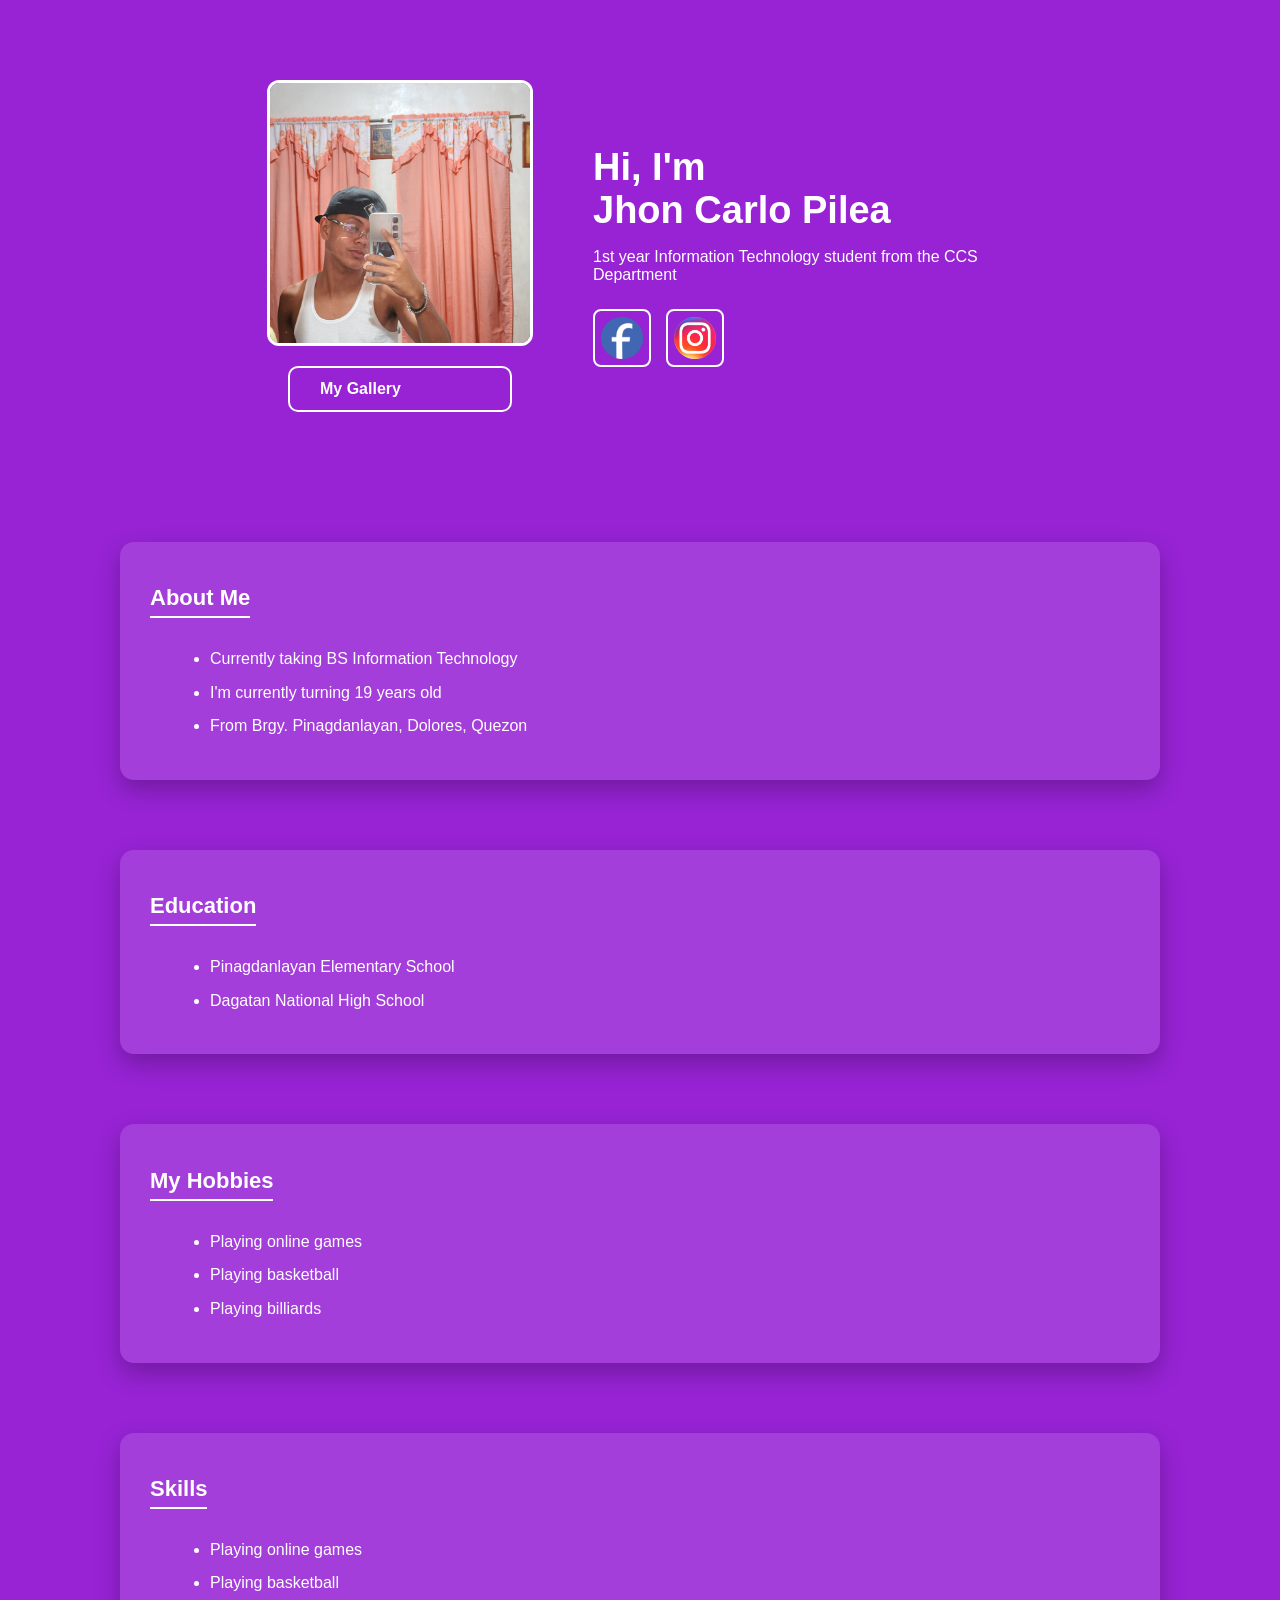
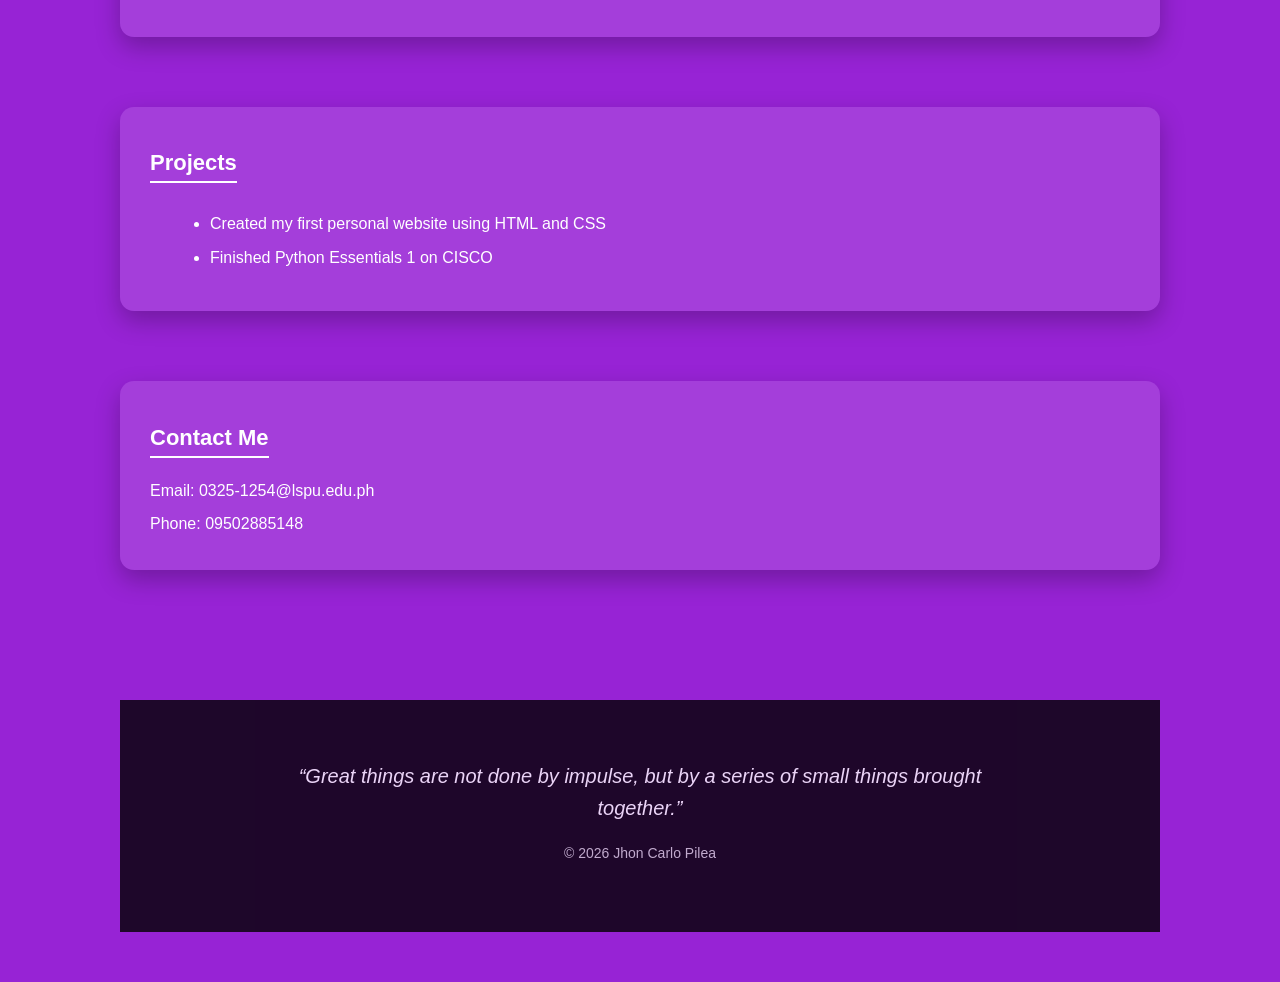
<file: index.html>
<!DOCTYPE html>
<html lang="en">
<head>
  <meta charset="UTF-8">
  <title>My Portfolio</title>
  <link rel="stylesheet" href="style.css">
  <meta name="viewport" content="width=device-width, initial-scale=1.0">

</head>
<body>

  <!-- HERO / TOP SECTION -->
  <header class="hero">

    <!-- LEFT SIDE -->
    <div class="hero-left">
      <img src="Selfie.jpg" alt="My Photo" class="profile-photo">

      <a href="gallery.html" class="gallery-btn">My Gallery</a>
    </div>

    <!-- RIGHT SIDE -->
    <div class="hero-right">
      <h1>Hi, I'm<br><span>Jhon Carlo Pilea</span></h1>

      <p>
        1st year Information Technology student from the CCS Department
      </p>

      <div class="social-icons">
        <a href="https://www.facebook.com/jhoncarlo.pilea" target="_blank">
          <img src="FB.webp" alt="Facebook">
        </a>

        <a href="https://www.instagram.com/_https.cr1o?igsh=MXBwZzhqNXlxZjU5eg==" target="_blank">
          <img src="IG.png" alt="Instagram">
        </a>
      </div>
    </div>

  </header>

  
  <main class="content">

    <section>
      <h2>About Me</h2>
      <ul>
        <li>Currently taking BS Information Technology</li>
        <li>I'm currently turning 19 years old</li>
        <li>From Brgy. Pinagdanlayan, Dolores, Quezon</li>
      </ul>
    </section>

    <section>
      <h2>Education</h2>
      <ul>
        <li>Pinagdanlayan Elementary School</li>
        <li>Dagatan National High School</li>
      </ul>
    </section>

    <section>
      <h2>My Hobbies</h2>
      <ul>
        <li>Playing online games</li>
        <li>Playing basketball</li>
        <li>Playing billiards</li>
      </ul>
    </section>

    <section>
      <h2>Skills</h2>
      <ul>
        <li>Playing online games</li>
        <li>Playing basketball</li>
      </ul>
    </section>

    <section>
      <h2>Projects</h2>
      <ul>
        <li>Created my first personal website using HTML and CSS</li>
        <li>Finished Python Essentials 1 on CISCO</li>
      </ul>
    </section>

    <section>
      <h2>Contact Me</h2>
      <p>Email: 0325-1254@lspu.edu.ph</p>
      <p>Phone: 09502885148</p>
    </section>

    <footer class="site-footer">
  <p class="quote">
    “Great things are not done by impulse, but by a series of small things brought together.”
  </p>
  <p class="copyright">
    © 2026 Jhon Carlo Pilea
  </p>
</footer>
</file>
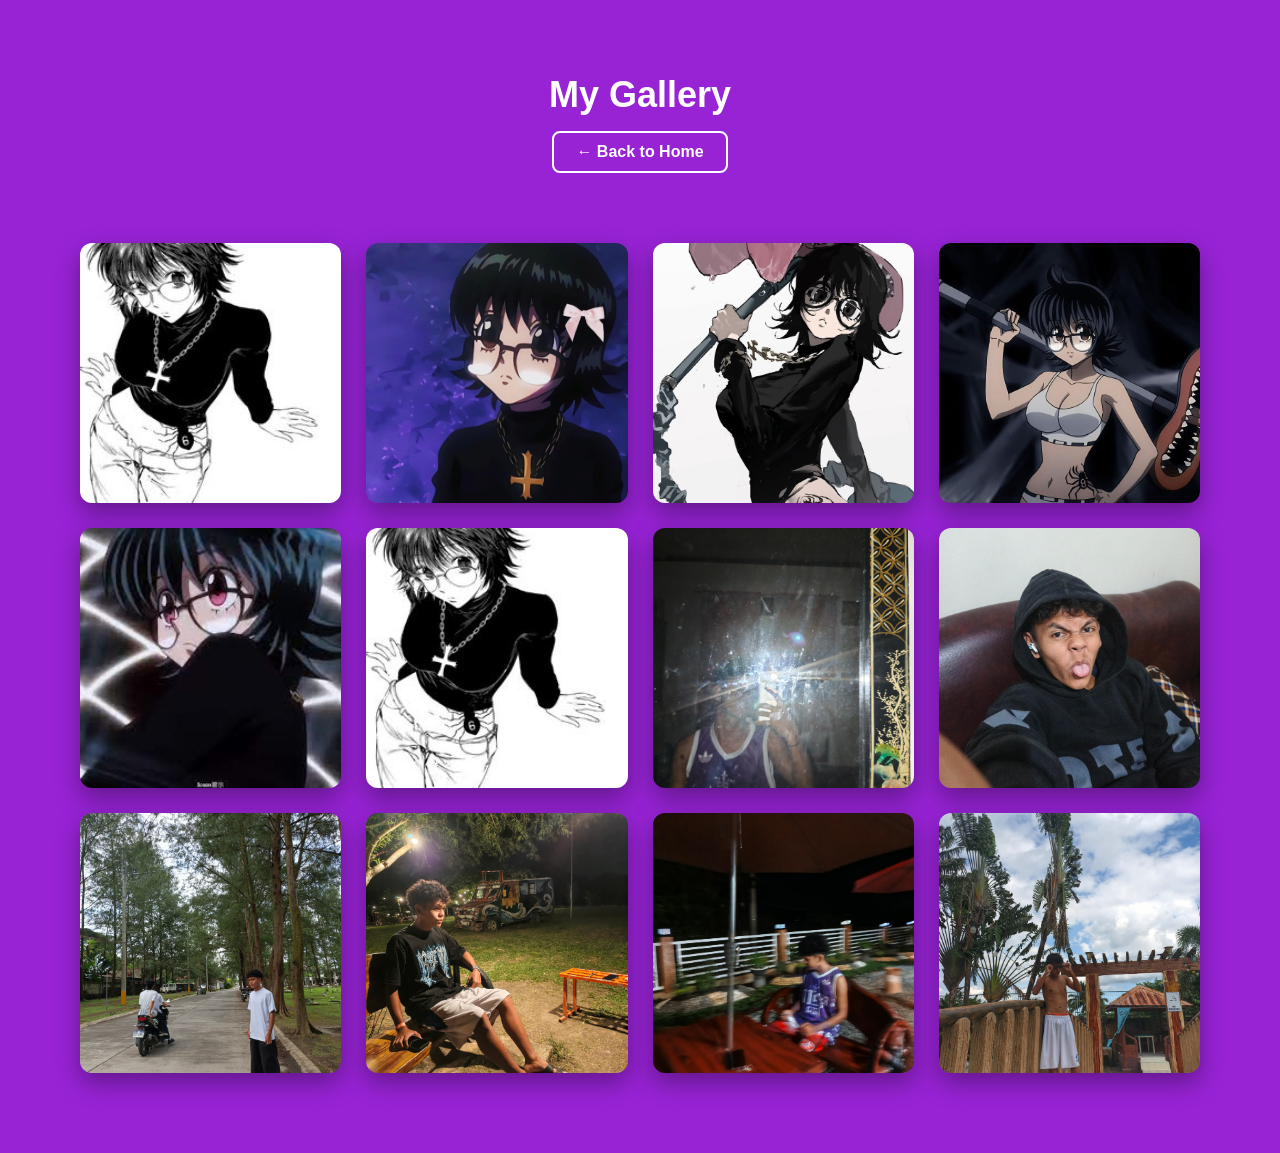
<file: gallery.html>
<!DOCTYPE html>
<html lang="en">
<head>
  <meta charset="UTF-8">
  <meta name="viewport" content="width=device-width, initial-scale=1.0">
  <title>My Gallery</title>
  <link rel="stylesheet" href="style.css">
</head>
<body>

  <header class="gallery-header">
    <h1>My Gallery</h1>
    <a href="index.html" class="back-btn">← Back to Home</a>
  </header>

  <main class="gallery-container">

    <img src="1.jpg" alt="Gallery photo 1">
    <img src="2.jpg" alt="Gallery photo 2">
    <img src="3.jpg" alt="Gallery photo 3">
    <img src="4.jpg" alt="Gallery photo 4">

    <img src="5.jpg" alt="Gallery photo 5">
    <img src="6.jpg" alt="Gallery photo 6">
    <img src="PILEA1.jpg" alt="Gallery photo 7">
    <img src="PILEA2.jpg" alt="Gallery photo 8">

    <img src="PILEA3.jpg" alt="Gallery photo 9">
    <img src="PILEA4.jpg" alt="Gallery photo 10">
    <img src="PILEA5.jpg" alt="Gallery photo 11">
    <img src="PILEA6.jpg" alt="Gallery photo 12">



    

  </main>

</body>
</html>
</file>
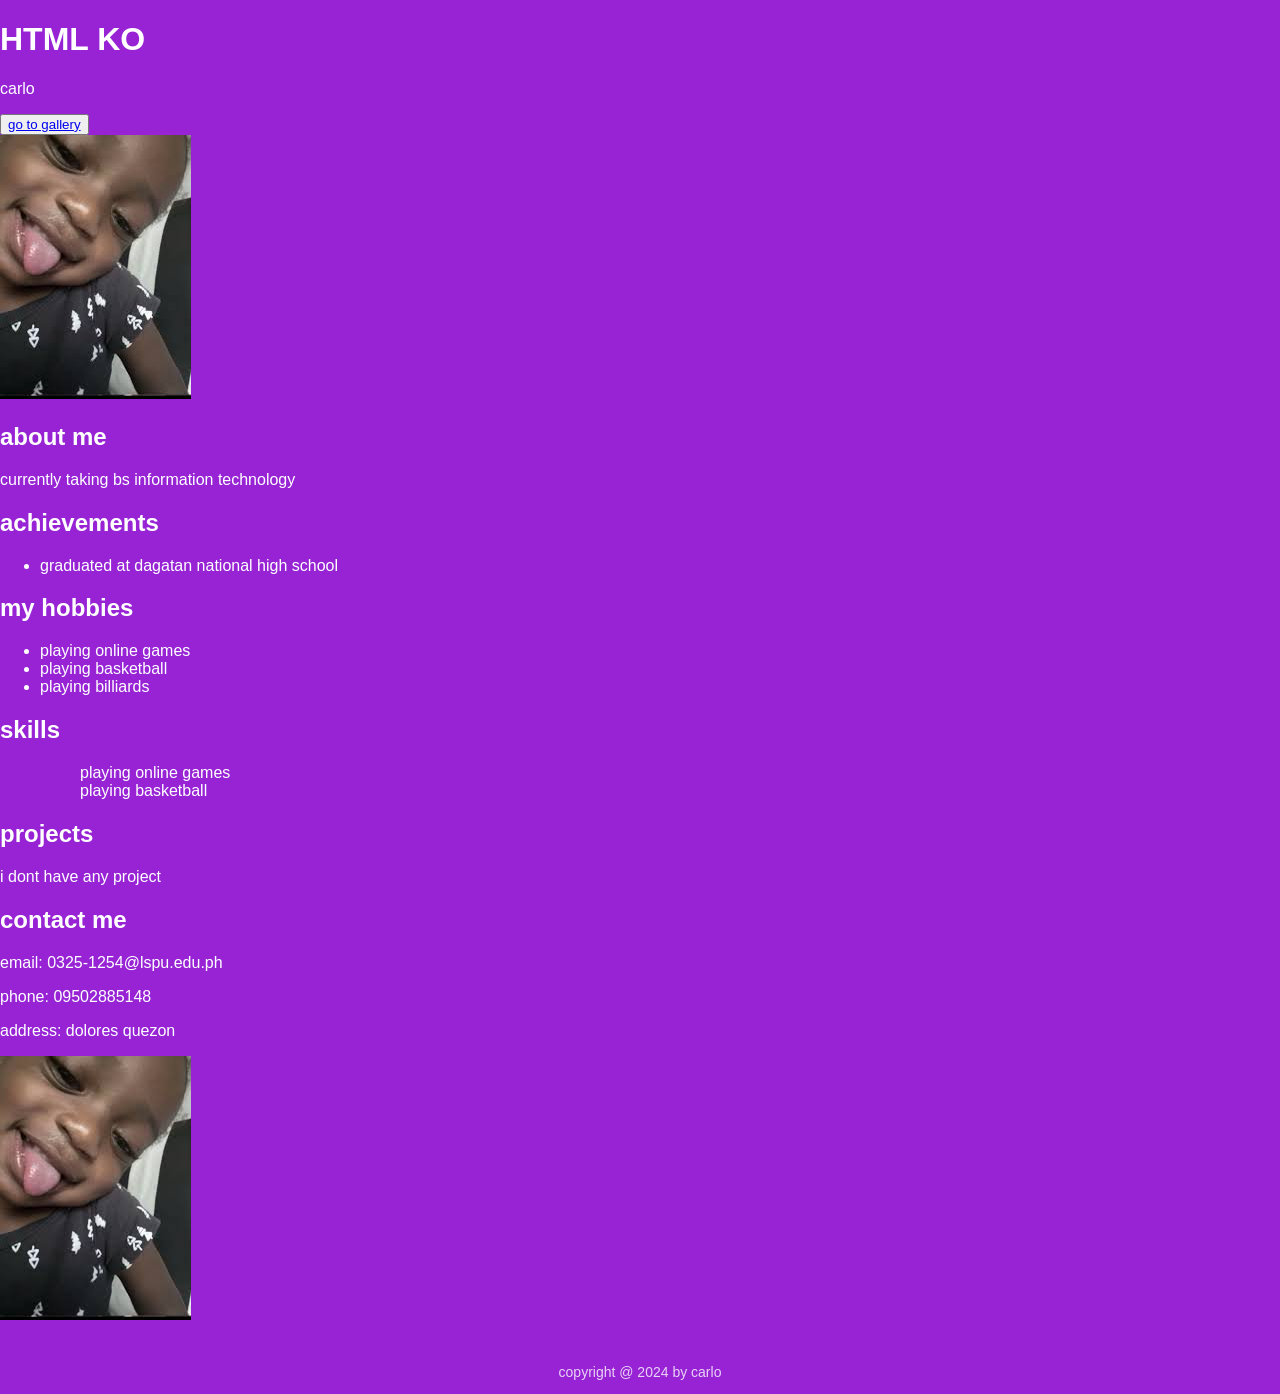
<file: pilea.html>
<!DOCTYPE html>
<html lang="en">
<head>
    <title>
        HTML KO
    </title>
    <link rel="stylesheet" href="style.css">
</head>
<body>
        <header>
        <h1>HTML KO</h1>
        <p>carlo</p>
        <button>
        <a href="gallery.html">go to gallery</a>
    </button>
        </header>
<section>
<img src="images.jpg" alt="">
</section>
        <section>
            <h2>about me</h2>
            <p>currently taking bs information technology</p>
        </section>
         <section>
            <h2>achievements</h2>
            <ul>
                <li>graduated at dagatan national high school</li>
            </ul>
        </section>
        </section>
            <h2>
                my hobbies
            </h2>
            <ul>
                <li>playing online games </li>
                <li>playing basketball</li>
                <li>playing billiards</li>
            </ul>
        </section>
        </section>
            <h2>skills</h2>
            <ul>
                <ol>playing online games </ol>
                <ol>playing basketball </ol>
            </ul>
        </section>
        </section>
            <article>
                <h2>
                    <h2>projects</h2>
                    <p>i dont have any project </p>
                </h2>
            </article>
        </section>
         <section>
            <h2>contact me</h2>
            <p>email: 0325-1254@lspu.edu.ph </p>
            <p>phone: 09502885148 </p>
            <p>address: dolores quezon </p>
            <a href="https://www.youtube.com/"> <img src="images.jpg" alt=""> </a>
        </section>

        <footer>
            <p>copyright @ 2024 by carlo</p>
        </footer>
</body>
</html>
</file>
<file: style.css>
b
* {
  margin: 0;
  padding: 0;
  box-sizing: border-box;
}

body {
  font-family: 'Franklin Gothic Medium', 'Arial Narrow', Arial, sans-serif;
  background-color: #9723d5;
  color: white;
  margin: 0;
  padding: 0;
}



.hero {
  display: flex;
  justify-content: center;
  align-items: center;
  gap: 60px;
  padding: 80px 100px;
}


.hero-left {
  display: flex;
  flex-direction: column;
  align-items: center;
}

.profile-photo {
  width: 260px;
  height: 260px;
  object-fit: cover;
  border-radius: 12px;
  border: 3px solid white;
  margin-bottom: 20px;
}


.gallery-btn {
  text-decoration: none;
  padding: 12px 30px;
  border: 2px solid white;
  color: white;
  font-weight: bold;
  border-radius: 10px;
  transition: all 0.3s ease;
}

.gallery-btn:hover {
  background-color: white;
  color: #9723d5;
  transform: translateY(-3px);
}


.hero-right h1 {
  font-size: 38px;
  margin-bottom: 15px;
}

.hero-right h1 span {
  font-weight: bold;
}

.hero-right p {
  font-size: 16px;
  margin-bottom: 25px;
  max-width: 420px;
}


.social-icons {
  display: flex;
  gap: 15px;
}

.social-icons img {
  width: 42px;
  height: 42px;
  padding: 6px;
  border: 2px solid white;
  border-radius: 8px;
  transition: transform 0.3s ease, background-color 0.3s ease;
}

.social-icons img:hover {
  background-color: white;
  transform: scale(1.1);
}


.content {
  font-family: Arial, sans-serif;
  padding: 50px 120px;
}

.content section {
  margin-bottom: 40px;
}

.content h2 {
  margin-bottom: 10px;
  border-bottom: 2px solid white;
  display: inline-block;
}

.content ul {
  margin-left: 20px;
}

.content li,
.content p {
  margin: 6px 0;
}


footer {
  margin-top: 40px;
  text-align: center;
  font-size: 14px;
  opacity: 0.8;
}


.content {
  font-family: Arial, sans-serif;
  padding: 50px 120px;
  display: grid;
  gap: 30px;
}

.content section {
  background-color: rgba(255, 255, 255, 0.12);
  padding: 25px 30px;
  border-radius: 14px;
  box-shadow: 0 10px 25px rgba(0, 0, 0, 0.25);
  transition: transform 0.3s ease, box-shadow 0.3s ease;
}


.content section:hover {
  transform: translateY(-5px);
  box-shadow: 0 14px 30px rgba(0, 0, 0, 0.35);
}


.content h2 {
  margin-bottom: 12px;
  font-size: 22px;
  border-bottom: 2px solid white;
  padding-bottom: 5px;
  display: inline-block;
}


.content ul {
  margin-left: 20px;
}

.content li,
.content p {
  margin: 8px 0;
  line-height: 1.6;
}


.site-footer {
  background-color: #000;
  padding: 60px 20px;
  text-align: center;
  margin-top: 60px;
}

.site-footer .quote {
  font-size: 20px;
  font-style: italic;
  color: white;
  max-width: 750px;
  margin: 0 auto 18px;
  line-height: 1.6;
}

.site-footer .copyright {
  font-size: 14px;
  color: white;
  opacity: 0.8;
}


@media (max-width: 768px) {

 
  .hero {
    flex-direction: column;
    text-align: center;
    padding: 50px 25px;
  }

  .hero-right h1 {
    font-size: 30px;
  }

  .hero-right p {
    font-size: 15px;
    max-width: 100%;
  }

  
  .profile-photo {
    width: 200px;
    height: 200px;
  }

  
  .content {
    padding: 30px 20px;
  }

 
  .content section {
    padding: 20px;
  }

  
  .site-footer {
    padding: 40px 15px;
  }

  .site-footer .quote {
    font-size: 16px;
  }
}

.gallery-btn {
  min-width: 160px;
}

img {
  max-width: 100%;
  height: auto;
}


.gallery-header {
  text-align: center;
  padding: 50px 20px 30px;
}

.gallery-header h1 {
  font-size: 36px;
  margin-bottom: 15px;
}


.back-btn {
  display: inline-block;
  text-decoration: none;
  color: white;
  border: 2px solid white;
  padding: 10px 22px;
  border-radius: 8px;
  font-weight: bold;
  transition: all 0.3s ease;
}

.back-btn:hover {
  background-color: white;
  color: #9723d5;
}


.gallery-container {
  display: grid;
  grid-template-columns: repeat(4, 1fr); 
  gap: 25px;
  padding: 40px 80px 80px;
}


.gallery-container img {
  width: 100%;
  height: 260px;
  object-fit: cover;
  border-radius: 12px;
  box-shadow: 0 10px 25px rgba(0, 0, 0, 0.35);
  transition: transform 0.3s ease, box-shadow 0.3s ease;
}


.gallery-container img:hover {
  transform: scale(1.05);
  box-shadow: 0 14px 35px rgba(0, 0, 0, 0.5);
}

@media (max-width: 768px) {
  .gallery-container {
    grid-template-columns: repeat(2, 1fr); 
    padding: 30px 20px 60px;
  }

  .gallery-header h1 {
    font-size: 28px;
  }
}
</file>
